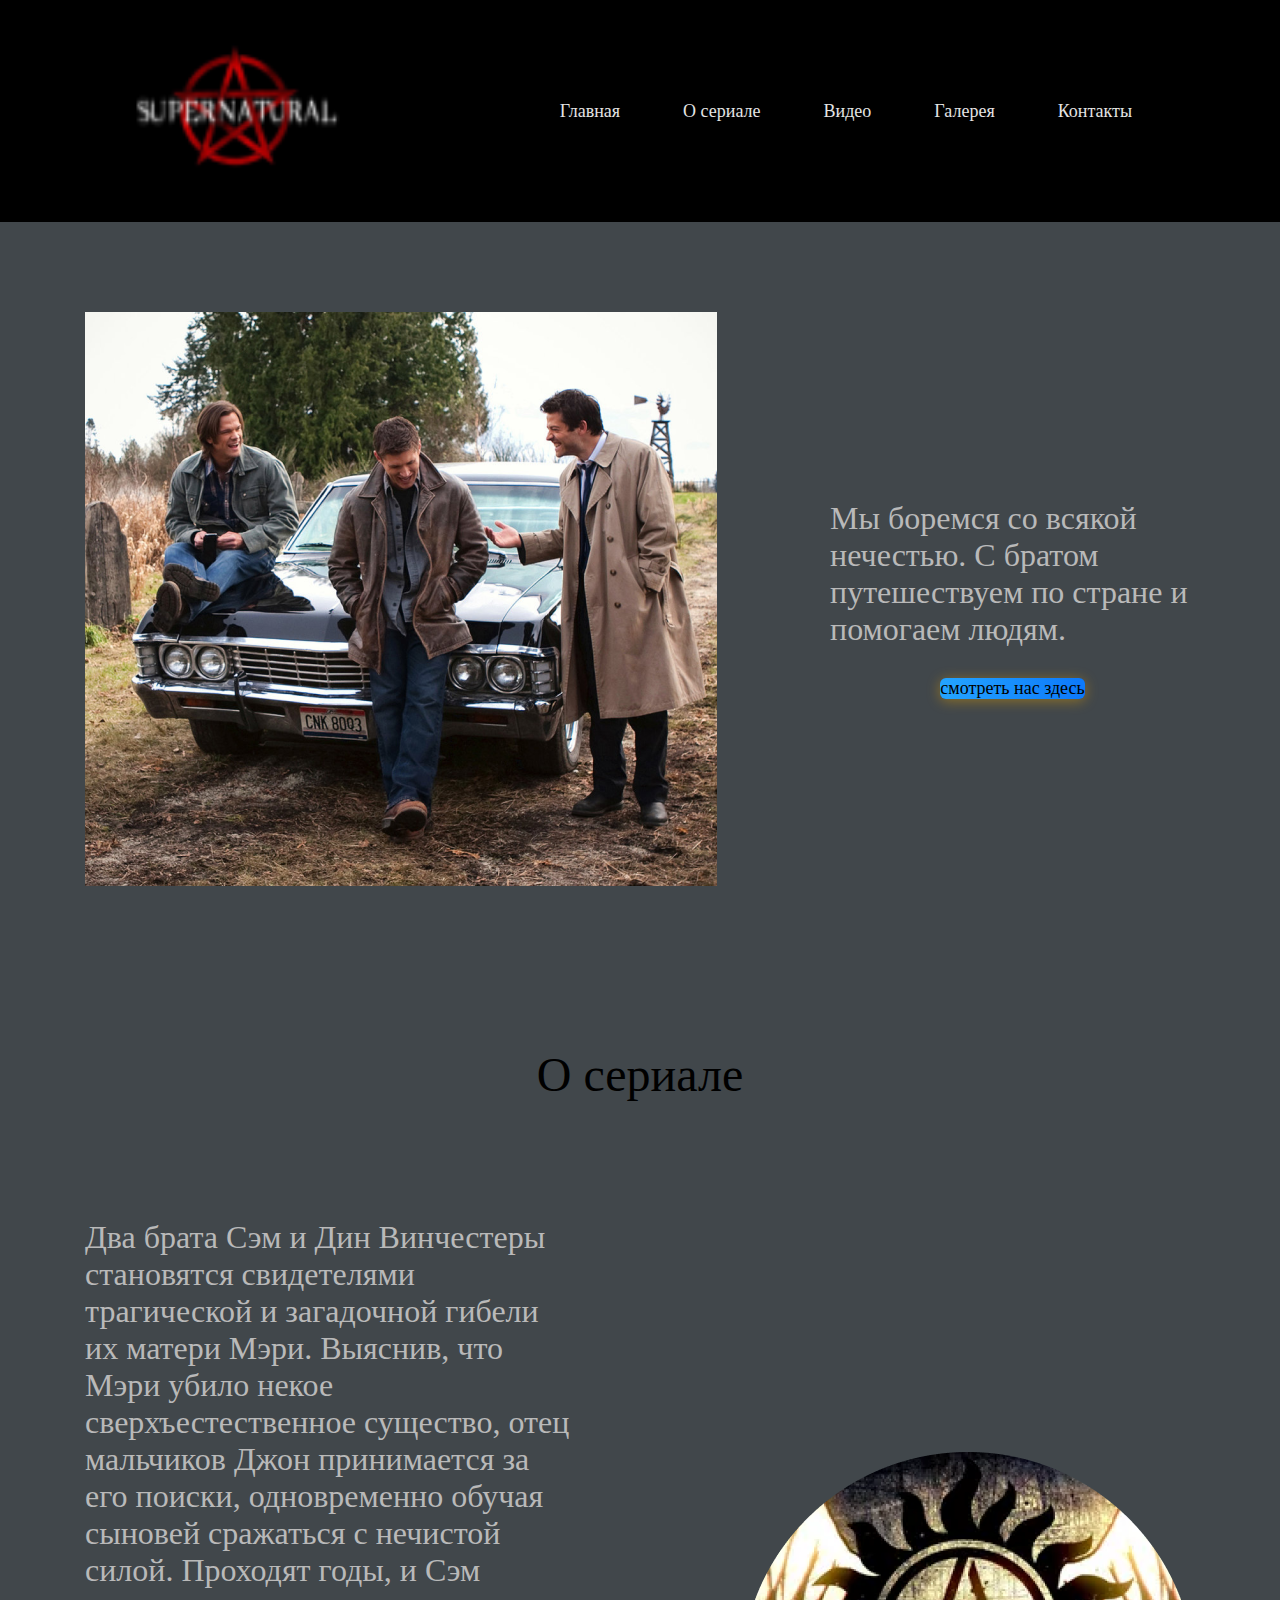
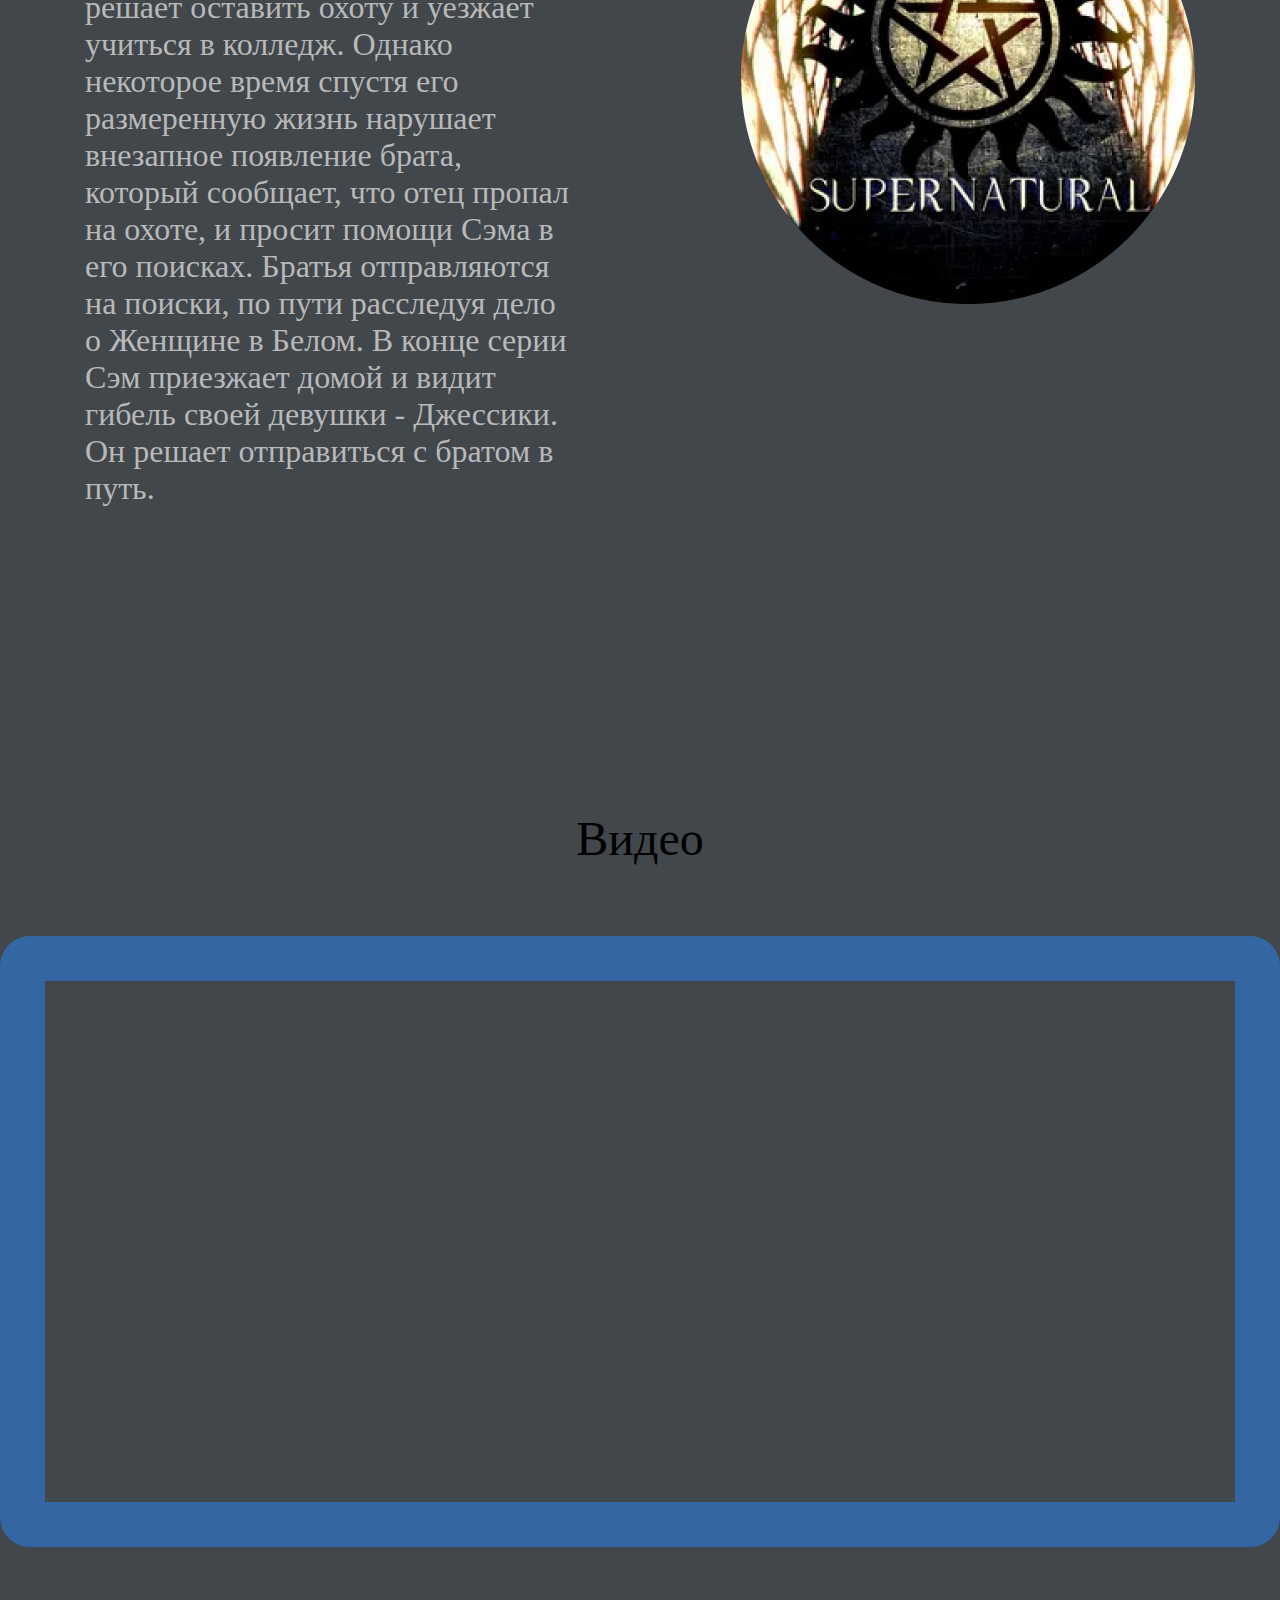
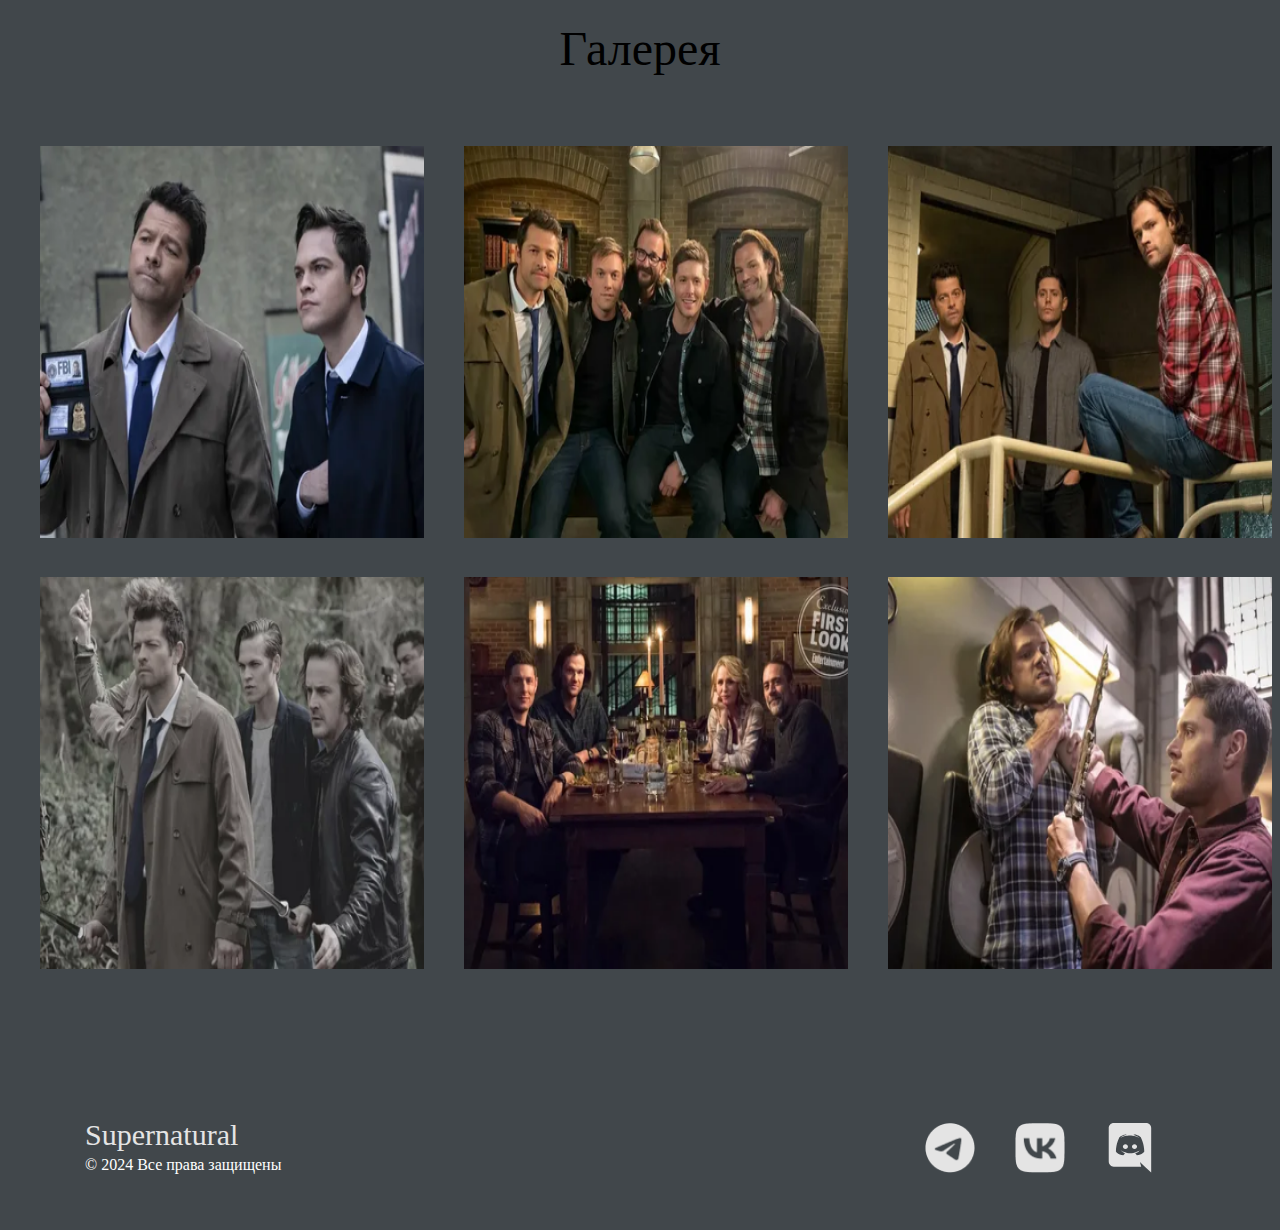
<file: index.html>
<!DOCTYPE html>
<html lang="en">

<head>
    <meta charset="UTF-8">
    <meta name="viewport" content="width=device-width, initial-scale=1.0">
    <title>Supernatural/сверхъестественное</title>
    <link rel="stylesheet" href="css/style.css">
</head>

<body>
    <header class="header">
        <div class="container container_header">
            <img src="img/img.png" alt="">
            <nav class="nav">
                <ul class="nav__list">
                    <li class="nav__item">
                        <a href="index.html" class="nav__link">Главная</a>
                    </li>
                    <li class="nav__item">
                        <a href="about.html" class="nav__link">О сериале</a>
                    </li>
                    <li class="nav__item">
                        <a href="python.html" class="nav__link">Видео</a>
                    </li>
                    <li class="nav__item">
                        <a href="#" class="nav__link">Галерея</a>
                    </li>
                    <li class="nav__item">
                        <a href="#" class="nav__link">Контакты</a>
                    </li>
                </ul>
            </nav>
            <button class="burger">
                <div class="burger_line"></div>
                <div class="burger_line"></div>
                <div class="burger_line"></div>
            </button>
        </div>
    </header>
    <main class="main">
        <section class="hero-block">
            <div class="container container_hero-block">
                <img src="img/img (1).png" alt="" class="hero-block__img">
                <div class="hero-block__content">
                    <p class="hero-block__text"> Мы боремся со всякой нечестью. С братом путешествуем по стране и
                        помогаем людям.</p>
                    <a href="https://www.kinopoisk.ru/special/perf/?type=take30free&filmId=4901b2e6dc7be0eda7432eedca82a783&utm_source=imp_direct_search&utm_medium=paid_performance&utm_campaign=69452603|MSCAMP-2_[KP-P]_{WS:S}_RU-225_goal-PL_Serials-Supernatural*178707&utm_term=Сверхъестественное%20смотреть&utm_content=k50id|0100000035631824685_35631824685|cid|69452603|gid|4780636902|aid|11557173453|pos|premium1|src|search_none|dvc|desktop|kpid|178707&source=kinopoisk_paid_performance_imp_direct_search_69452603|ucnt_k50id|0100000035631824685_35631824685|cid|69452603|gid|4780636902|aid|11557173453|pos|premium1|src|search_none|dvc|desktop|kpid|178707&yclid=10814461489691230207"
                        class="hero-block__link">смотреть нас здесь</a>
                </div>
            </div>
        </section>
        <section class="about">
            <div class="container container_about">
                <h1 class="about__title">О сериале</h1>
                <div class="about__content">
                    <p class="about__text">Два брата Сэм и Дин Винчестеры становятся свидетелями трагической и
                        загадочной гибели их матери Мэри. Выяснив, что Мэри убило некое сверхъестественное существо,
                        отец мальчиков Джон принимается за его поиски, одновременно обучая сыновей сражаться с нечистой
                        силой. Проходят годы, и Сэм решает оставить охоту и уезжает учиться в колледж. Однако некоторое
                        время спустя его размеренную жизнь нарушает внезапное появление брата, который сообщает, что
                        отец пропал на охоте, и просит помощи Сэма в его поисках. Братья отправляются на поиски, по пути
                        расследуя дело о Женщине в Белом. В конце серии Сэм приезжает домой и видит гибель своей девушки
                        - Джессики. Он решает отправиться с братом в путь.</p>
                    <img src="img/img (2).png" alt="" class="about__img">
                </div>

            </div>
        </section>
        <section class="video">
            <div class="container container_video"></div>
            <h1 class="video__title">Видео</h1>
            <iframe class="video__video" src="https://www.youtube.com/embed/22NdSyeHqDI"
                title="Сверхъестественное Музыкальная Нарезка (Юмор)" frameborder="0"
                allow="accelerometer; autoplay; clipboard-write; encrypted-media; gyroscope; picture-in-picture; web-share"
                allowfullscreen></iframe>
        </section>
        <section class="gallery">
            <h1 class="gallery__title">Галерея</h1>
            <ul class="gallery__list">
                <li class="gallery__item">
                    <a href="img/img1.png" class="gallery__link">
                        <img src="img/img1.png" alt="" class="gallery__img">
                    </a>
                </li>
                <li class="gallery__item">
                    <a href="img/img2.png" class="gallery__link">
                        <img src="img/img2.png" alt="" class="gallery__img">
                    </a>
                </li>
                <li class="gallery__item">
                    <a href="img/img3.png" class="gallery__link">
                        <img src="img/img3.png" alt="" class="gallery__img">
                    </a>
                </li>
                <li class="gallery__item">
                    <a href="img/img4.png" class="gallery__link">
                        <img src="img/img4.png" alt="" class="gallery__img">
                    </a>
                </li>
                <li class="gallery__item">
                    <a href="img/img5.png" class="gallery__link">
                        <img src="img/img5.png" alt="" class="gallery__img">
                    </a>
                </li>
                <li class="gallery__item">
                    <a href="img/img6.png" class="gallery__link">
                        <img src="img/img6.png" alt="" class="gallery__img">
                    </a>
                </li>
            </ul>
        </section>
    </main>
    <footer class="footer">
        <div class="container container_footer">
            <div class="footer__content">
                <h3 class="footer__title">Supernatural</h3>
                <p class="footer__text">&copy; 2024 Все права защищены</p>
            </div>
            <ul class="footer__list">
                <li class="footer__item">
                    <a href="https://t.me/lisa_durasha" class="footer__link">
                        <img src="img/telegram.png" alt="" class="footer__img">
                    </a>
                </li>
                <li class="footer__item">
                    <a href="https://vk.com/winchester349" class="footer__link">
                        <img src="img/vk.png" alt="" class="footer__img">
                    </a>
                </li>
                <li class="footer__item">
                    <a href="https://discordapp.com/users/1056684672949686352" class="footer__link">
                        <img src="img/discord.svg" alt="" class="footer__img">
                    </a>
                </li>
            </ul>
        </div>
    </footer>
</body>

</html>
</file>
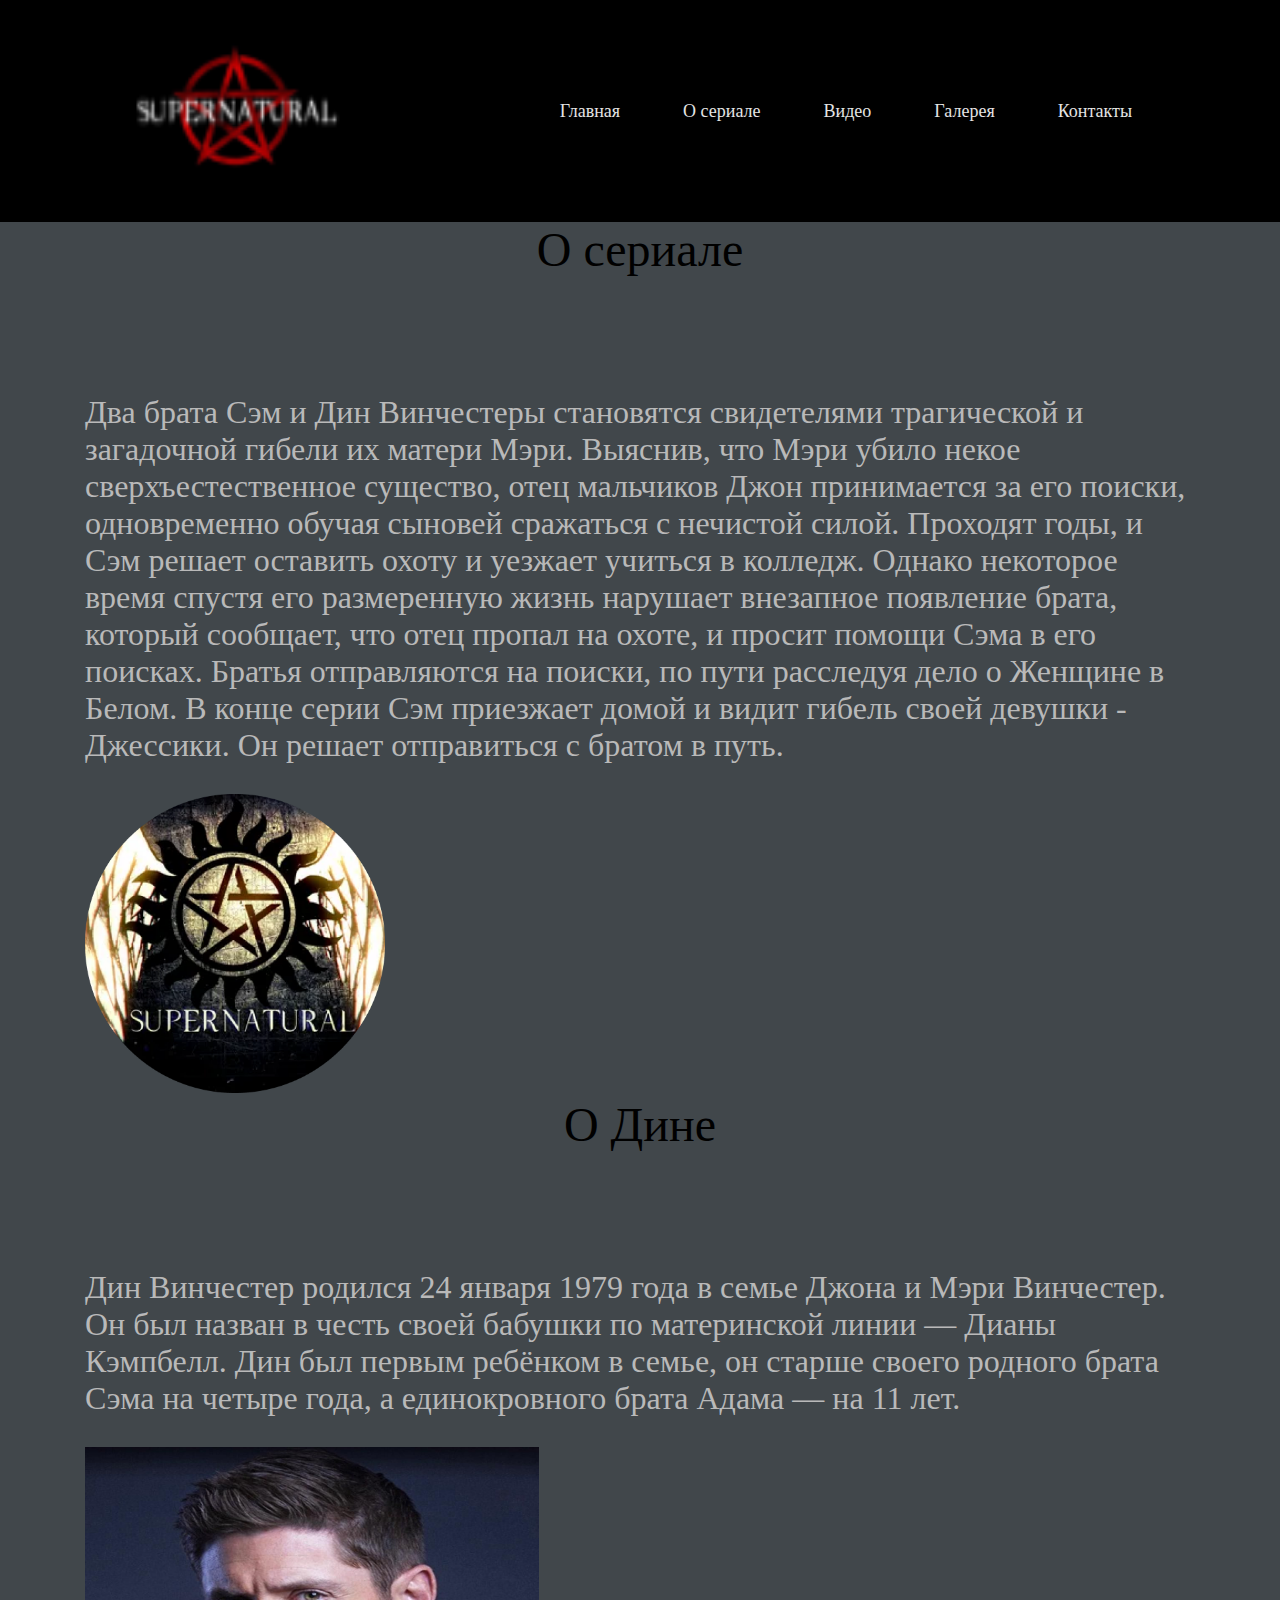
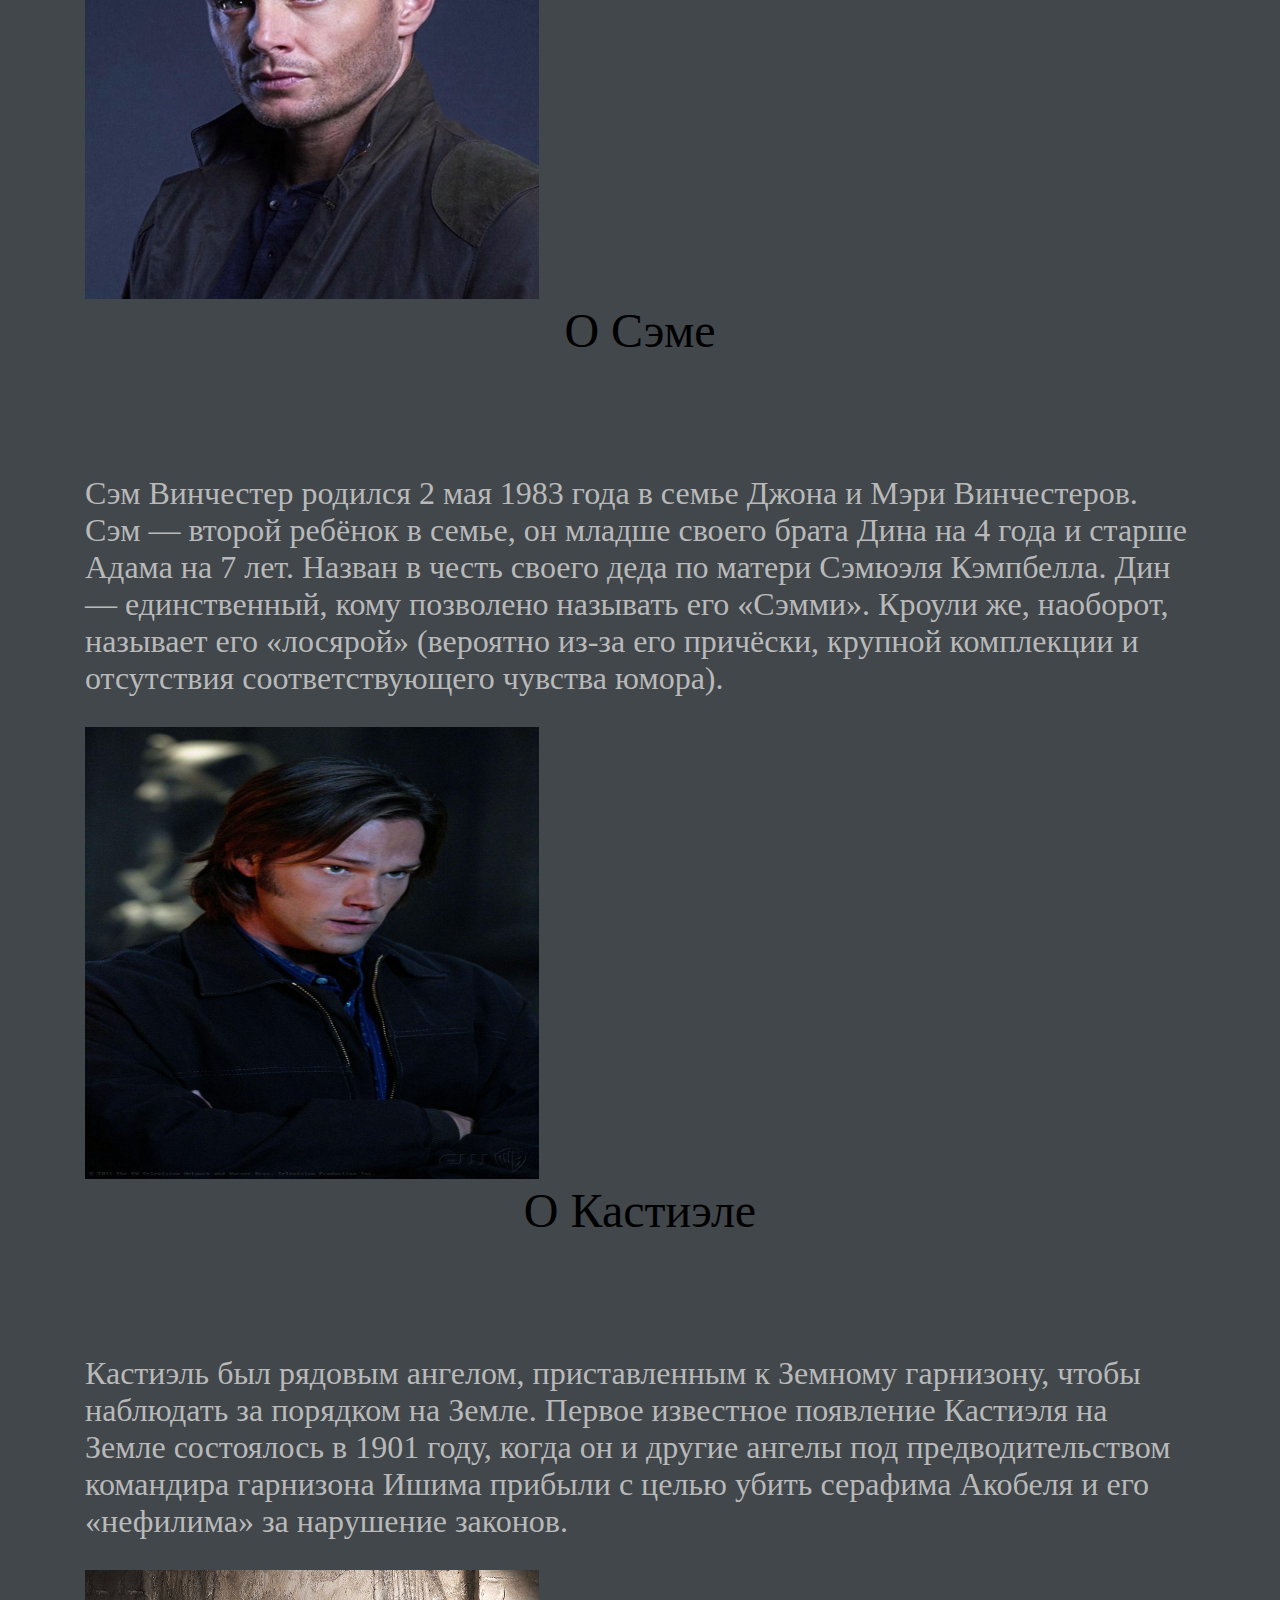
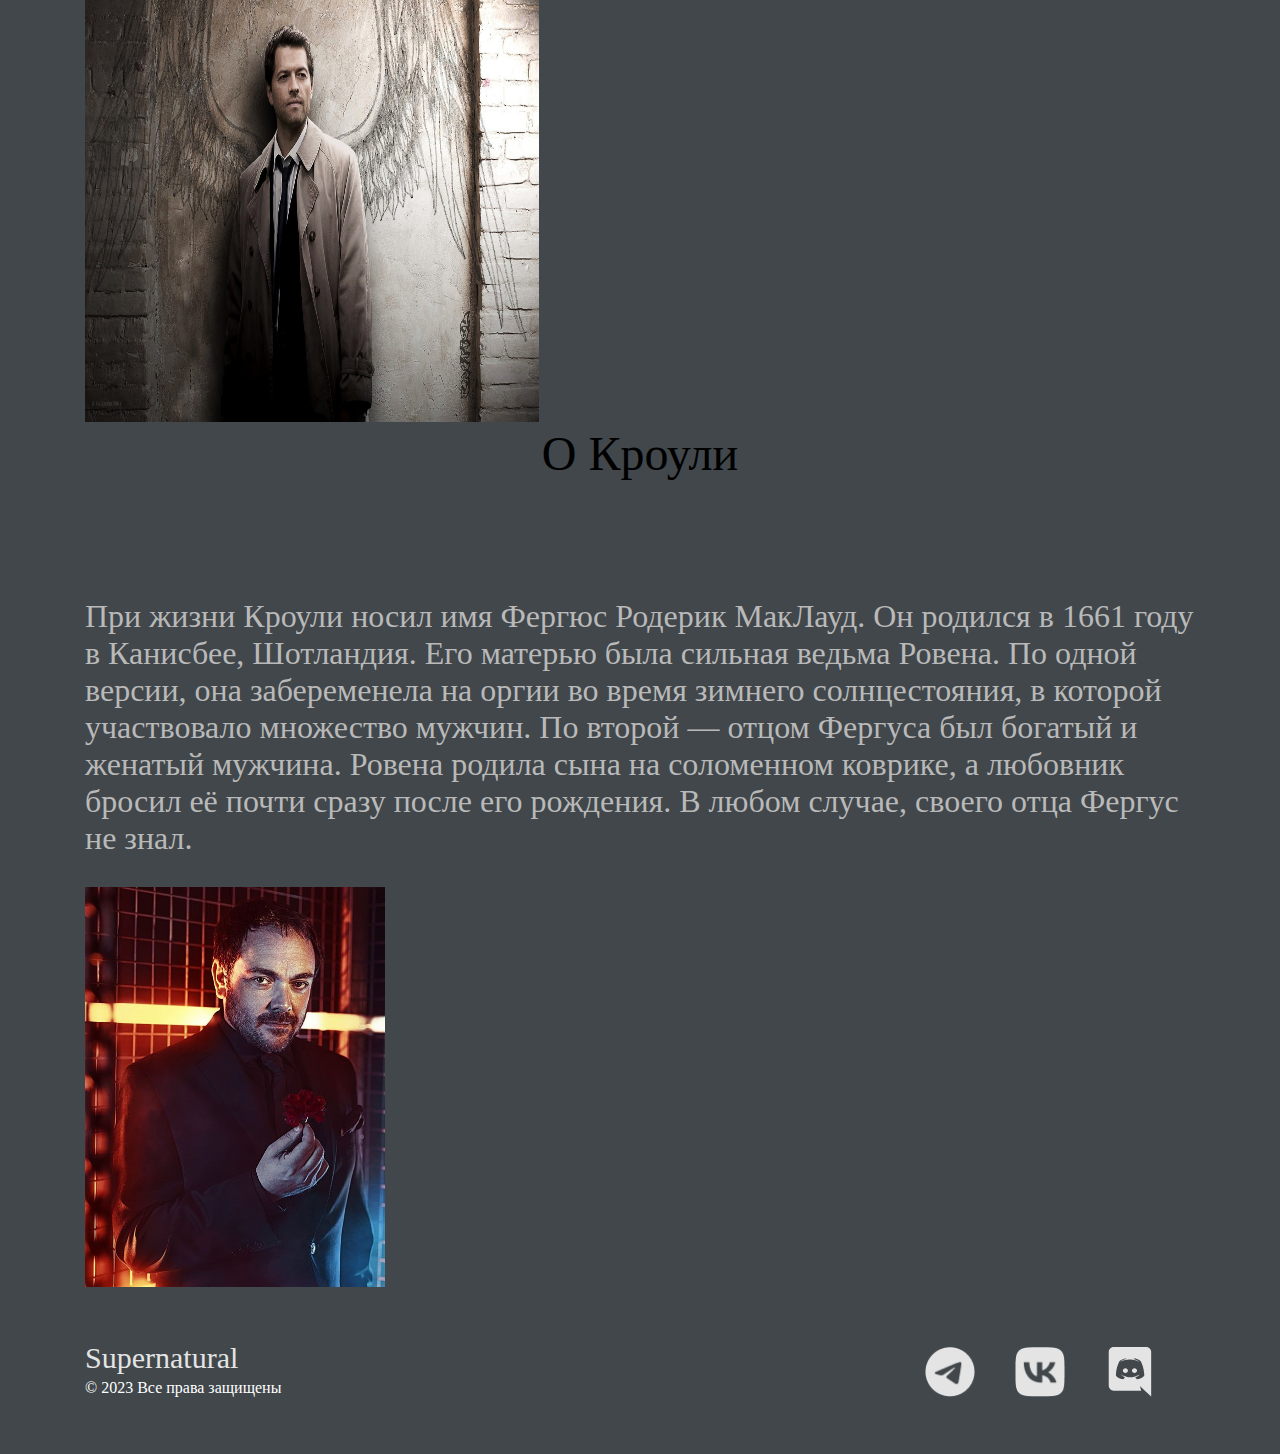
<file: about.html>
<!DOCTYPE html>
<html lang="en">

<head>
    <meta charset="UTF-8">
    <meta name="viewport" content="width=device-width, initial-scale=1.0">
    <title>Supernatural/сверхъестественное</title>
    <link rel="stylesheet" href="css/style.css">
</head>

<body>
    <header class="header">
        <div class="container container_header">
            <img src="img/img.png" alt="">
            <nav class="nav">
                <ul class="nav__list">
                    <li class="nav__item">
                        <a href="index.html" class="nav__link">Главная</a>
                    </li>
                    <li class="nav__item">
                        <a href="about.html" class="nav__link">О сериале</a>
                    </li>
                    <li class="nav__item">
                        <a href="python.html" class="nav__link">Видео</a>
                    </li>
                    <li class="nav__item">
                        <a href="#" class="nav__link">Галерея</a>
                    </li>
                    <li class="nav__item">
                        <a href="#" class="nav__link">Контакты</a>
                    </li>
                </ul>
            </nav>
        </div>
    </header>


    <main class="main">
        <section class="biography">
            <div class="container container_biography">
                <h1 class="biography_title">О сериале</h1>
             <div class="biography_content">
                <p class="biography_text">Два брата Сэм и Дин Винчестеры становятся свидетелями трагической и
                    загадочной гибели их матери Мэри. Выяснив, что Мэри убило некое сверхъестественное существо,
                    отец мальчиков Джон принимается за его поиски, одновременно обучая сыновей сражаться с нечистой
                    силой. Проходят годы, и Сэм решает оставить охоту и уезжает учиться в колледж. Однако некоторое
                    время спустя его размеренную жизнь нарушает внезапное появление брата, который сообщает, что
                    отец пропал на охоте, и просит помощи Сэма в его поисках. Братья отправляются на поиски, по пути
                    расследуя дело о Женщине в Белом. В конце серии Сэм приезжает домой и видит гибель своей девушки
                    - Джессики. Он решает отправиться с братом в путь.</p>
                    <img src="img/img (2).png" alt="" class="biography_img">
             </div>
             <div class="biography_content2">
                <h3 class="biography2">О Дине</h3>
                <p class="biography_text2">Дин Винчестер родился 24 января 1979 года в семье Джона и Мэри Винчестер. Он был назван в честь своей бабушки по материнской линии — Дианы Кэмпбелл. Дин был первым ребёнком в семье, он старше своего родного брата Сэма на четыре года, а единокровного брата Адама — на 11 лет.</p>
                <img src="img/img7.jpg" alt="" class="biography_img2">
             </div>
             <div class="biography_content3">
                <h3 class="biography3">О Сэме</h3>
                <p class="biography_text3">Сэм Винчестер родился 2 мая 1983 года в семье Джона и Мэри Винчестеров. Сэм — второй ребёнок в семье, он младше своего брата Дина на 4 года и старше Адама на 7 лет. Назван в честь своего деда по матери Сэмюэля Кэмпбелла. Дин — единственный, кому позволено называть его «Сэмми». Кроули же, наоборот, называет его «лосярой» (вероятно из-за его причёски, крупной комплекции и отсутствия соответствующего чувства юмора).</p>
                <img src="img/img8.jpg" alt="" class="biography_img3">
             </div>
             <div class="biography_content4">
                <h3 class="biography4">О Кастиэле</h3>
                <p class="biography_text4">Кастиэль был рядовым ангелом, приставленным к Земному гарнизону, чтобы наблюдать за порядком на Земле. Первое известное появление Кастиэля на Земле состоялось в 1901 году, когда он и другие ангелы под предводительством командира гарнизона Ишима прибыли с целью убить серафима Акобеля и его «нефилима» за нарушение законов.</p>
                <img src="img/img9.jpg" alt="" class="biography_img4">
             </div>
             <div class="biography_content5">
                <h3 class="biography5">О Кроули</h3>
                <p class="biography_text5">При жизни Кроули носил имя Фергюс Родерик МакЛауд. Он родился в 1661 году в Канисбее, Шотландия. Его матерью была сильная ведьма Ровена. По одной версии, она забеременела на оргии во время зимнего солнцестояния, в которой участвовало множество мужчин. По второй — отцом Фергуса был богатый и женатый мужчина. Ровена родила сына на соломенном коврике, а любовник бросил её почти сразу после его рождения. В любом случае, своего отца Фергус не знал.</p>
                <img src="img/img10.jpg" alt="" class="biography_img">
             </div>
            </div>
        </section>
    </main>


    <footer class="footer">
        <div class="container container_footer">
            <div class="footer__content">
                <h3 class="footer__title">Supernatural</h3>
                <p class="footer__text">&copy; 2023 Все права защищены</p>
            </div>
            <ul class="footer__list">
                <li class="footer__item">
                    <a href="https://t.me/klaus_109" class="footer__link">
                        <img src="img/telegram.png" alt="" class="footer__img">
                    </a>
                </li>
                <li class="footer__item">
                    <a href="https://vk.com/winchester349" class="footer__link">
                        <img src="img/vk.png" alt="" class="footer__img">
                    </a>
                </li>
                <li class="footer__item">
                    <a href="https://discordapp.com/users/1056684672949686352" class="footer__link">
                        <img src="img/discord.svg" alt="" class="footer__img">
                    </a>
                </li>
            </ul>
        </div>
    </footer>

    </html>
</file>
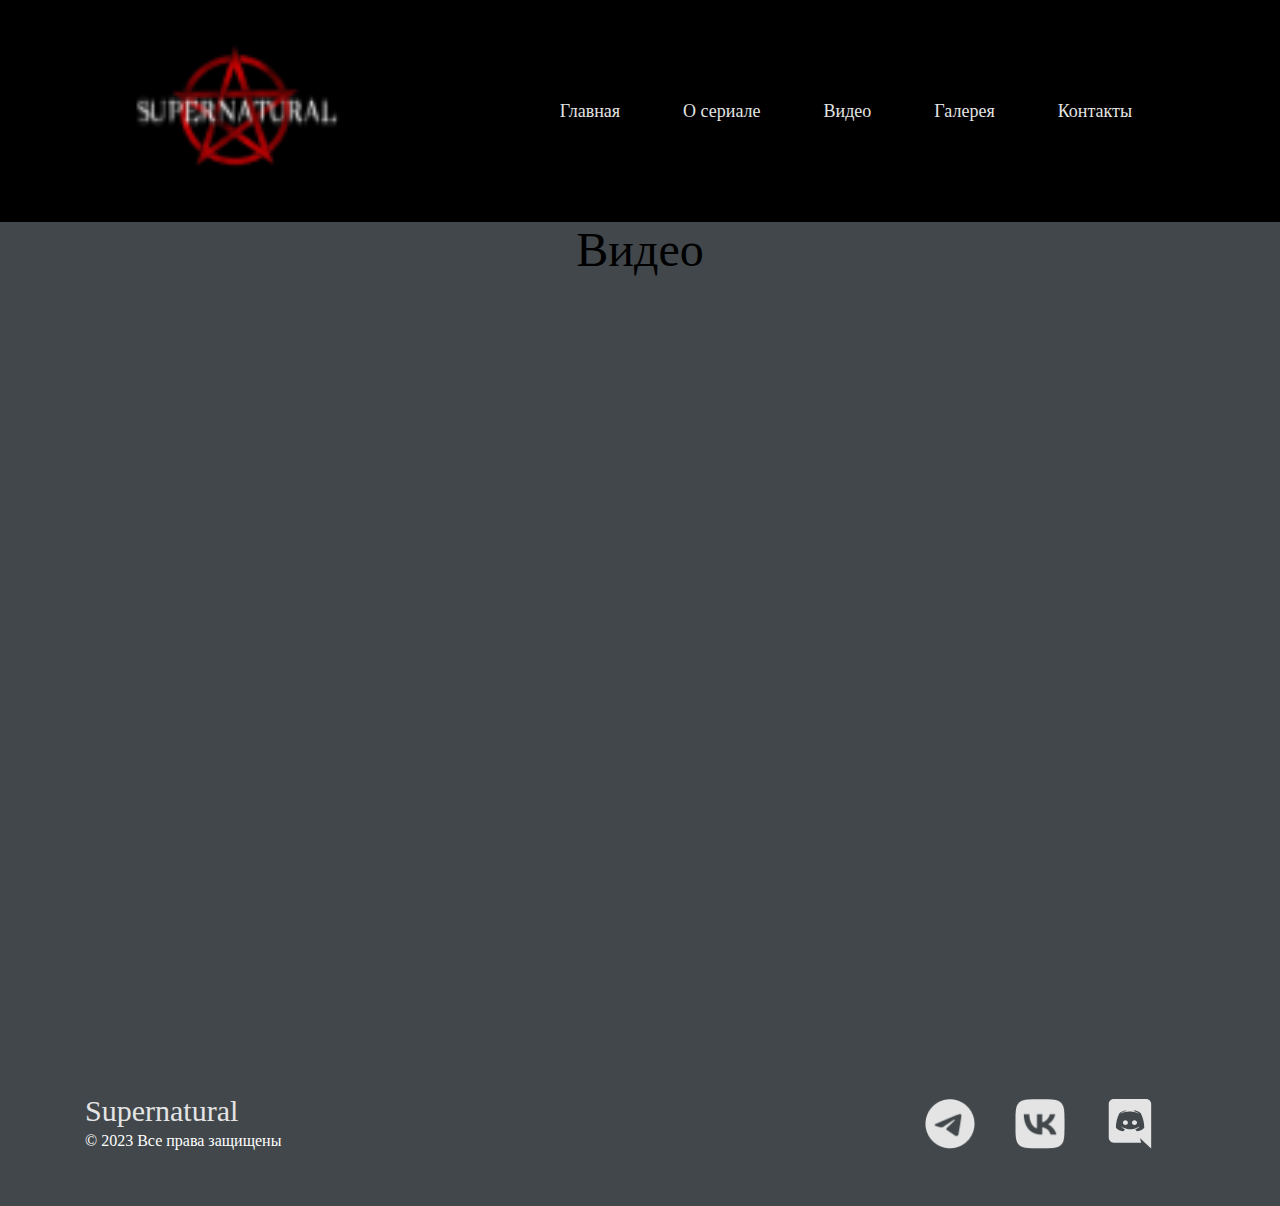
<file: python.html>
<!DOCTYPE html>
<html lang="en">

<head>
    <meta charset="UTF-8">
    <meta name="viewport" content="width=device-width, initial-scale=1.0">
    <title>Supernatural/сверхъестественное</title>
    <link rel="stylesheet" href="css/style.css">
</head>

<body>
    <header class="header">
        <div class="container container_header">
            <img src="img/img.png" alt="">
            <nav class="nav">
                <ul class="nav__list">
                    <li class="nav__item">
                        <a href="index.html" class="nav__link">Главная</a>
                    </li>
                    <li class="nav__item">
                        <a href="about.html" class="nav__link">О сериале</a>
                    </li>
                    <li class="nav__item">
                        <a href="python.html" class="nav__link">Видео</a>
                    </li>
                    <li class="nav__item">
                        <a href="#" class="nav__link">Галерея</a>
                    </li>
                    <li class="nav__item">
                        <a href="#" class="nav__link">Контакты</a>
                    </li>
                </ul>
            </nav>
        </div>
    </header>

<main class="main">
    <section class="video_submit">
        <div class="container container_video_submit">
            <h1 class="video_submit_title"> Видео</h1>
            <div class="video_submit_content">
                <iframe class="video_submit_content" src="https://www.youtube.com/embed/5x4gdD1F3Dk" title="Сверхъестественное 1 сезон (Русский трейлер)" frameborder="0" allow="accelerometer; autoplay; clipboard-write; encrypted-media; gyroscope; picture-in-picture; web-share" allowfullscreen></iframe>
            </div>
        </div>
    </section>
</main>

    <footer class="footer">
        <div class="container container_footer">
            <div class="footer__content">
                <h3 class="footer__title">Supernatural</h3>
                <p class="footer__text">&copy; 2023 Все права защищены</p>
            </div>
            <ul class="footer__list">
                <li class="footer__item">
                    <a href="https://t.me/klaus_109" class="footer__link">
                        <img src="img/telegram.png" alt="" class="footer__img">
                    </a>
                </li>
                <li class="footer__item">
                    <a href="https://vk.com/winchester349" class="footer__link">
                        <img src="img/vk.png" alt="" class="footer__img">
                    </a>
                </li>
                <li class="footer__item">
                    <a href="https://discordapp.com/users/1056684672949686352" class="footer__link">
                        <img src="img/discord.svg" alt="" class="footer__img">
                    </a>
                </li>
            </ul>
        </div>
    </footer>

    </html>
</file>
<file: css/style.css>
*{
    margin: 0;
    padding: 0;
}

.nav__link{
    list-style: none;
    color: white;
    display: flex;
}
.header {
    background: #000  
}
.container {
    max-width: 1110px;
    margin:0 auto;
}
.container_header {
    display: flex;
    justify-content: space-between;
    align-items: center;
    padding: 27 px 0;
}

.nav__item{
    margin-right: 63px;
    color: #E4E4E4;
    font-family: Nico Moji;
    font-size: 18px;
    font-style: normal;
    font-weight: 400;
    line-height: normal;

}

.nav__link{
    color: #E4E4E4;
    text-decoration: none;
    transition: 0.5s;
}

.nav__link:hover{
    color:darkseagreen;
}

img{
    width: 300px;
}
.hero-block{
    background: #41474B;
}
.container_hero-block{
    padding: 66px 0;
    display: flex;
    padding: 90px 0 91px;
    align-items: center;
}

.hero-block__content{
    max-width: 475px;
    display: flex;
    justify-content: center;
    align-items: center;
    flex-direction: column;
}

.hero-block__img{
    margin-right: 113px;
    width: 632px;
    height: 574px;
}

.hero-block__text{
    color: #B9B9B9;
    font-family: Roboto;
    font-size: 32px;
    font-style: normal;
    font-weight: 400;
    line-height: normal;
    margin-bottom: 30px;
}

.hero-block__link{
    border-radius: 6px;
    background: linear-gradient(87deg, #23A3FF 4.47%, #0D7AFB 95.53%);
    box-shadow: 0px 2px 13px 0px rgba(226, 158, 0, 0.48);
    padding: 15px 25 px;

    color: #000;
    font-family: Nico Moji;
    font-size: 18px;
    font-style: normal;
    font-weight: 400;
    line-height: normal; 
    text-decoration: none;
}
.about__img{
    width: 454px;
    height: 452px;
    flex-shrink: 0;
}
.about__text{
    color: #B9B9B9;
    font-family: Roboto;
    font-size: 32px;
    font-style: normal;
    font-weight: 400;
    line-height: normal;
    margin-bottom: 30px;
    line-height: normal;
}

.about{
    background: #41474B;
}

.about__title{
    color: #000;
    font-family: Nico Moji;
    font-size: 48px;
    font-style: normal;
    font-weight: 400;
    line-height: normal;
    text-align: center;
    margin-bottom: 117px;
}

.container_about{
    padding: 70px 0 70px;
}

.about__content{
    display: flex;
    justify-content: space-between;
    align-items: center;
}


.about__text{
    max-width: 523px;
    margin-right: 170px;
}

.video{
    background:#41474B;;
}

.container_video{
    padding: 70px 0 134px;
}

.video__title{
    color: #000;
    font-family: Nico Moji;
    font-size: 48px;
    font-style: normal;
    font-weight: 400;
    line-height: normal;
    text-align: center;
    margin-bottom: 70px;
}

.video__video{
    width: 100%;
    height: 611px;
    border: 45px solid #3366A3;
    border-radius: 30px;
    box-sizing: border-box;
}

.gallery{
    background:#41474B;
    padding: 70px 0 60px;  
}

.gallery__title{
    color: #000;
    font-family: Nico Moji;
    font-size: 48px;
    font-style: normal;
    font-weight: 400;
    line-height: normal;
    text-align: center;
    margin-bottom: 70px;
}

ul{
    display: flex;
    flex-wrap: wrap;
    list-style: none;
}

.gallery__item{
    width: 30%;
    height: 392px;
    margin-left: 40px;
    margin-bottom: 39px;
}

.gallery__img{
    width: 100%;
    height: 100%;
}

.footer{
    background:#41474B;
}

.container_footer{
    display: flex;
    justify-content: space-between;
    align-items: center;
    padding: 50px 0 52px;
}

.footer__title {
    color: #E4E4E4;
font-family: Nico Moji;
font-size: 30px;
font-style: normal;
font-weight: 400;
line-height: normal;
}

.footer__text{
    color: #FFF;
    font-family: Nico Moji;
    font-size: 16px;
    font-style: normal;
    font-weight: 400;
    line-height: 164.063%;
}

.footer__list{
    display: flex;
    list-style: none;
}

.footer__item{
    margin-right: 40px;
    width: 50px;
    height: 50px;
}

.footer__img {
    width: 100%;
    height: 100%;
}

.biography{
    background: #41474B;
}

.biography_title{
    color: #000;
    font-family: Nico Moji;
    font-size: 48px;
    font-style: normal;
    font-weight: 400;
    line-height: normal;
    text-align: center;
    margin-bottom: 117px;
}

.biogrphy_img{
    margin-right: 113px;
    width: 632px;
    height: 574px;
}

.biography2{
    color: #000;
    font-family: Nico Moji;
    font-size: 48px;
    font-style: normal;
    font-weight: 400;
    line-height: normal;
    text-align: center;
    margin-bottom: 117px;
}


.biography_text{
    color: #B9B9B9;
    font-family: Roboto;
    font-size: 32px;
    font-style: normal;
    font-weight: 400;
    line-height: normal;
    margin-bottom: 30px;
    line-height: normal;
}

.biography_img2{
    width: 454px;
    height: 452px;
    flex-shrink: 0;
}

.biography_text2{
    color: #B9B9B9;
    font-family: Roboto;
    font-size: 32px;
    font-style: normal;
    font-weight: 400;
    line-height: normal;
    margin-bottom: 30px;
    line-height: normal;
}

.biography_img3{
    width: 454px;
    height: 452px;
    flex-shrink: 0;
}

.biography_text3{
    color: #B9B9B9;
    font-family: Roboto;
    font-size: 32px;
    font-style: normal;
    font-weight: 400;
    line-height: normal;
    margin-bottom: 30px;
    line-height: normal;
}

.biography3{
    color: #000;
    font-family: Nico Moji;
    font-size: 48px;
    font-style: normal;
    font-weight: 400;
    line-height: normal;
    text-align: center;
    margin-bottom: 117px;
}

.biography_img4{
    width: 454px;
    height: 452px;
    flex-shrink: 0;
}

.biography_text4{
    color: #B9B9B9;
    font-family: Roboto;
    font-size: 32px;
    font-style: normal;
    font-weight: 400;
    line-height: normal;
    margin-bottom: 30px;
    line-height: normal;
}

.biography4{
    color: #000;
    font-family: Nico Moji;
    font-size: 48px;
    font-style: normal;
    font-weight: 400;
    line-height: normal;
    text-align: center;
    margin-bottom: 117px;
}

.biography_img5{
    width: 454px;
    height: 452px;
    flex-shrink: 0;
}

.biography_text5{
    color: #B9B9B9;
    font-family: Roboto;
    font-size: 32px;
    font-style: normal;
    font-weight: 400;
    line-height: normal;
    margin-bottom: 30px;
    line-height: normal;
}

.biography5{
    color: #000;
    font-family: Nico Moji;
    font-size: 48px;
    font-style: normal;
    font-weight: 400;
    line-height: normal;
    text-align: center;
    margin-bottom: 117px;
}

.video_submit{
    background: #41474B;
}

.video_submit_title{
    color: #000;
    font-family: Nico Moji;
    font-size: 48px;
    font-style: normal;
    font-weight: 400;
    line-height: normal;
    text-align: center;
    margin-bottom: 117px;
}

.video_submit_content{
    width: 100%;
    height: 650px;
    box-sizing: border-box;
}

.burger {
    width: 80px;
    height: 46px;
    background: transparent;
    border: none;
    display: none;
}

.burger_line{
    width: 100%;
    height: 9px;
    margin-bottom: 10px;
    background: #D9D9D9;
}

@media (max-width: 834px) {
.container{
    max-width: 580px;
}
.nav{
    display: none;
}

.burger{
    display: block;
}

.container_hero-block{
    flex-direction: column;
    align-items: center;
    padding: 100% 0;
}

.hero-block__img{
    display: none;
}

.hero-block__content{
    max-width: 100%;
    display: flex;
    flex-direction: column;
    align-items: center;
}

.hero-block__text{
    text-align: center;
}

.hero-block_title{
    margin-bottom: 30px;
}

.hero-block__text{
    text-align: center;
    margin-bottom: 30px;
}

.container_about{
    padding: 60px 0;
}

.about__text{
    margin-bottom: 50px;
}

.about__content{
    flex-direction: column-reverse;
}

.abount__img{
    margin-bottom: 67px;
}

.video_video{
    height: 335px;
    border: 15px solid #3366A3;
}

.gallery__item{
    width:360px ;
    height:392px ;
}
.container_footer{
    padding: 10px 0;
}
}

@media (max-width: 410px) {
    .container{
max-width: 250px;
    }
    .nav{
        display: none;
    }
    .burger{
        display: block;
    }
    .container_hero-block{
        flex-direction: column;
        align-items: center;
        padding: 50% 0;   
    }
    .hero-block__img{
        display: none;
    }
    .hero-block__content{
        max-width: 50%;
        display: flex;
        flex-direction: column;
        align-items: center;
    }
    .hero-block_title{
        margin-bottom: 15px;
        font-size: 23px;
    }
    .hero-block__text{
        text-align: center;
        margin-bottom: 30px;
    }
    
    .container_about{
        padding: 30px 0;
    }
    
    .about__text{
        margin-bottom: 25px;
    }
    
    .about__content{
        flex-direction: column-reverse;
    }
    
    .abount__img{
        margin-bottom: 33px;
    }
    
    .video_video{
        height: 150px;
        border: 15px solid #3366A3;
        width: 100%;
    }
    
    .gallery__item{
        width: 85px;
        height:100px ;
    }
    .container_footer{
        padding: 5px 0;
    }
    .footer__item{
        width: 5%;
    }
    .footer__img{
        width: 100%;
    }
}
</file>
